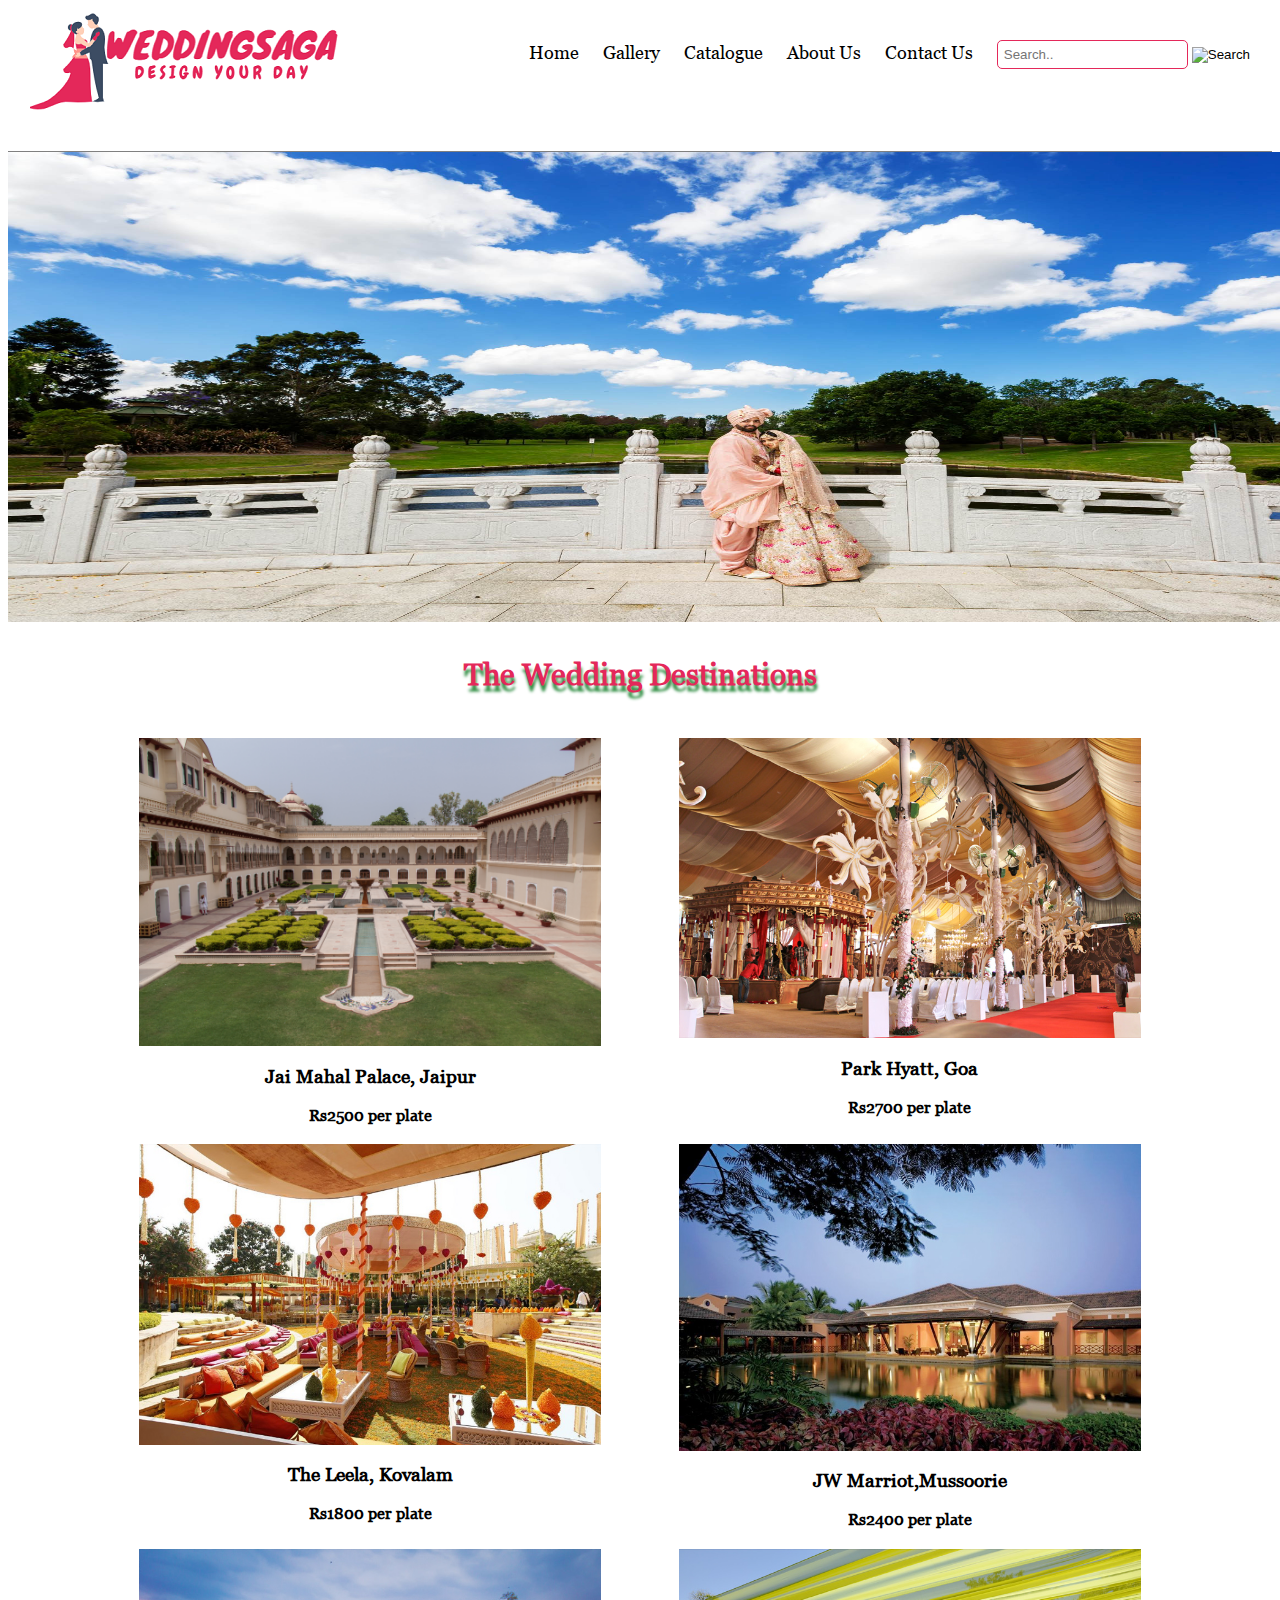
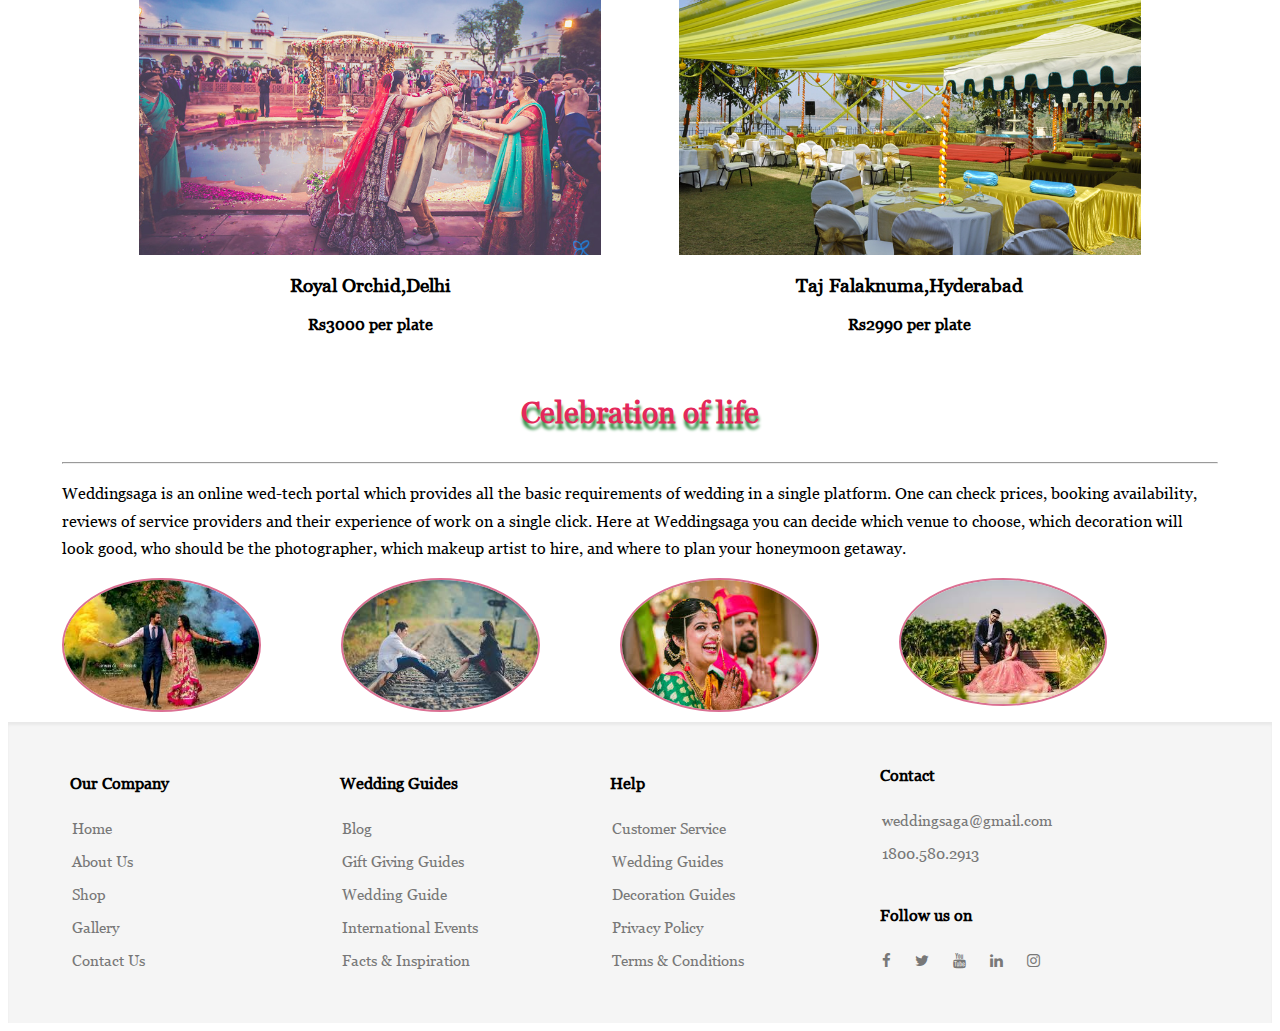
<file: weddream/index.html>
<!DOCTYPE HTML>
<html lang="en">
	<head>
		<title>Wedding Planners</title>
		<meta charset="UTF-8">
		<meta name="description" content="Wedding planner Website">
		<meta name="keywords" content="wedding, Order, feedback">
		<meta name="author" content="Harpreet And Prabhjot">
		<meta name="viewport" content="width=device-width, initial-scale=1.0">
		<link rel="icon" type="image/png" href="images/favicon.png" sizes="16x16">
		<link href="css/style.css" rel="stylesheet" type="text/css" media="all" />
		<link href="https://cdnjs.cloudflare.com/ajax/libs/font-awesome/4.6.3/css/font-awesome.css" rel="stylesheet" type="text/css" media="all" />
	</head>
	<body>
		<!--  ==== Header Section ==== -->
		<header class="header">
			<a href="index.html" class="logo"><img src="images/logo.png" alt="Logo"></a>
			<div class="header-right">
				<a href="index.html">Home</a>
				<a href="gallery.html">Gallery</a>
				<a target="_blank" href="products.html">Catalogue</a>
				<a href="aboutus.html">About Us</a>
				<a href="contactus.html">Contact Us</a>
				
				<form class="searchbar">
					<input type="text" name="search" placeholder="Search..">
					<input type="image" id="Search" src="https://www.ftdimg.com/pics/products/SearchIcon-new.jpg" title="Search" alt="Search">
				</form>				
			</div>
		</header>
		<section>
			<!--  ==== Slider Section ==== -->
			<div id="slider">
				<div id="slider-container" class="continueflow">
					<img src="images/banner1.jpg" alt="Banner" />
					<img src="images/banner2.jpg" alt="Banner" />
					<img src="images/banner3.jpg" alt="Banner" />
					<img src="images/banner4.jpg" alt="Banner" />
					<img src="images/banner5.jpg" alt="Banner" />	
			</div>
            </div>
			<!--  ==== New Arrivals Section ==== -->
			<div class="new-arrivals">
				<h1>The Wedding Destinations</h1>
				<div class="outer">
					<div class="box">
						<a href="product-detailed-charactertics.html">
							<img alt=" Jai Mahal Palace, Jaipur" src="images/event1.jpg"
							title="CLICK ME">
						</a>
						<h3>Jai Mahal Palace, Jaipur</h3>
						<h4>Rs2500 per plate</h4>
					</div>
					<div class="box">
						<a href="product-detailed-charactertics.html">
							<img alt="Park Hyatt, Goa" src="images/event2.jpg" title="CLICK ME">
						</a>
						<h3>Park Hyatt, Goa</h3>
						<h4>Rs2700 per plate</h4>
					</div>
					<div class="box" >
						<a href="product-detailed-charactertics.html">
							<img alt="The Leela, Kovalam" src="images/event3.jpg"
							title="CLICK ME">
						</a>
						<h3>The Leela, Kovalam</h3>
						<h4>Rs1800 per plate</h4>
					</div>
					<div class="box">
						<a href="product-detailed-charactertics.html">
							<img alt="JW Marriot,Mussoorie" src="images/event4.jpg" title="CLICK ME">
						</a>
						<h3>JW Marriot,Mussoorie</h3>
						<h4>Rs2400 per plate</h4>
					</div>
					<div class="box">
						<a href="product-detailed-charactertics.html">
							<img alt="Royal Orchid,Delhi" src="images/event5.jpg" title="CLICK ME">
						</a>
						<h3>Royal Orchid,Delhi</h3>
						<h4>Rs3000 per plate</h4>
					</div>
					<div class="box">
						<a href="product-detailed-charactertics.html">
							<img alt="Taj Falaknuma,Hyderabad" src="images/event6.jpg" title="CLICK ME">
						</a>
						<h3>Taj Falaknuma,Hyderabad</h3>
						<h4>Rs2990 per plate</h4>
					</div>
				</div>
			</div>
			<!--  ==== About Us Section ==== -->
			<div class="aboutus">
				<h1>Celebration of life</h1>
				<hr>
				<p>
					Weddingsaga is an online wed-tech portal which provides all the basic requirements of wedding in a single platform. One can check prices, booking availability, reviews of service providers and their experience of work on a single click. Here at Weddingsaga you can decide which venue to choose, which decoration will look good, who should be the photographer, which makeup artist to hire, and where to plan your honeymoon getaway.
				</p>
				<div class="storycontainer">
					<div class="boxstories"><a href="index.html">
							<img alt="Story1" src="images/story1.jpg"
                                 title="CLICK ME"></a>
					</div>
           <div class="boxstories"><a href="index.html">
							<img alt="Story2" src="images/story2.jpg"
                                 title="CLICK ME"></a>
					</div>
           <div class="boxstories"><a href="index.html">
							<img alt="Story3" src="images/story3.jpg"
							title="CLICK ME"></a>
					</div>
           <div class="boxstories"><a href="index.html">
							<img alt="Story4" src="images/story4.jpg"
							title="CLICK ME"></a>
					</div>
            </div>
            </div>
		</section>
		<!--  ==== Footer Section ==== -->
		<footer>
			<div class="footer-nav">
				<div class="footer-box">
					<h4>Our Company</h4>
					<ul>
						<li><a href="index.html">Home</a></li>
						<li><a href="aboutus.html">About Us</a></li>
						<li><a  href="products.html">Shop</a></li>
						<li><a href="gallery.html">Gallery</a></li>
						<li><a href="contactus.html">Contact Us</a></li>
					</ul>
				</div>
				<div class="footer-box">
					<h4>Wedding Guides</h4>
					<ul>
						<li><a href="javascript:void(0);">Blog</a></li>
						<li><a href="javascript:void(0);">Gift Giving Guides</a></li>
						<li><a href="javascript:void(0);">Wedding Guide</a></li>
						<li><a href="javascript:void(0);">International Events</a></li>
						<li><a href="javascript:void(0);">Facts & Inspiration</a></li>
					</ul>
				</div>
				<div class="footer-box">
					<h4>Help</h4>
					<ul>
						<li><a href="mailto:weddingsaga@gmail.com">Customer Service</a></li>
						<li><a href="mailto:weddingsaga@gmail.com">Wedding Guides</a></li>
						<li><a href="mailto:weddingsaga@gmail.com">Decoration Guides</a></li>
						<li><a href="privacy-policy.html">Privacy Policy</a></li>
						<li><a href="terms-conditions.html">Terms & Conditions</a></li>
					</ul>
				</div>
				<div class="footer-box">
					<h4>Contact</h4>
					<ul>
						<li><a href="mailto:weddingsaga@gmail.com">weddingsaga@gmail.com</a></li>
						<li><a href="tel:1800.580.2913">1800.580.2913</a></li>

					</ul>
					<h4 class="follow-us">Follow us on</h4>
					<ul class="social-icons">
						<li><a target="_blank" href="https://www.facebook.com/" class="social-icon"> <i class="fa fa-facebook"></i></a></li>
						<li><a target="_blank" href="https://twitter.com/?lang=en" class="social-icon"> <i class="fa fa-twitter"></i></a></li>
						<li><a target="_blank" href="https://www.youtube.com/" class="social-icon"> <i class="fa fa-youtube"></i></a></li>
						<li><a target="_blank" href="https://www.linkedin.com/feed/" class="social-icon"> <i class="fa fa-linkedin"></i></a></li>
						<li><a target="_blank" href="https://instagram.com/" class="social-icon"> <i class="fa fa-instagram"></i></a></li>
					</ul>					
				</div>
			</div>
		</footer>
	</body>
</html>
</file>
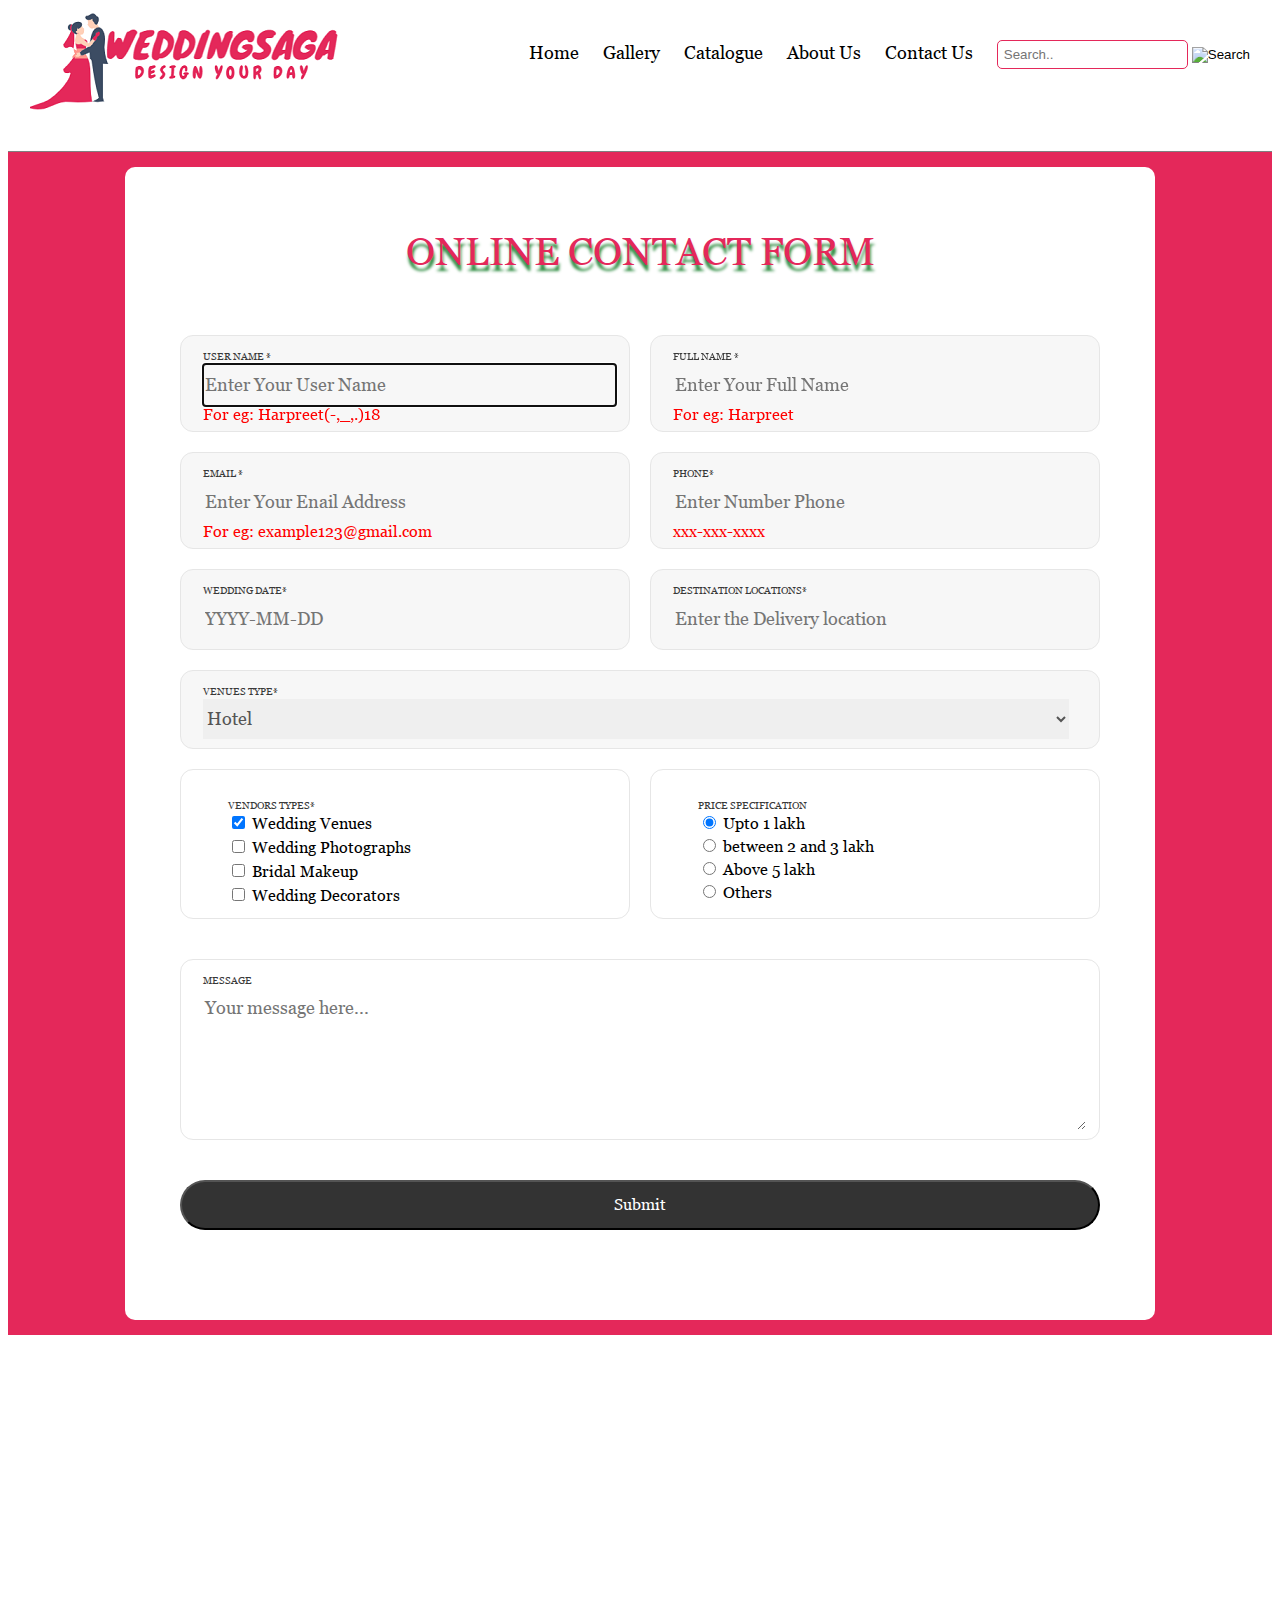
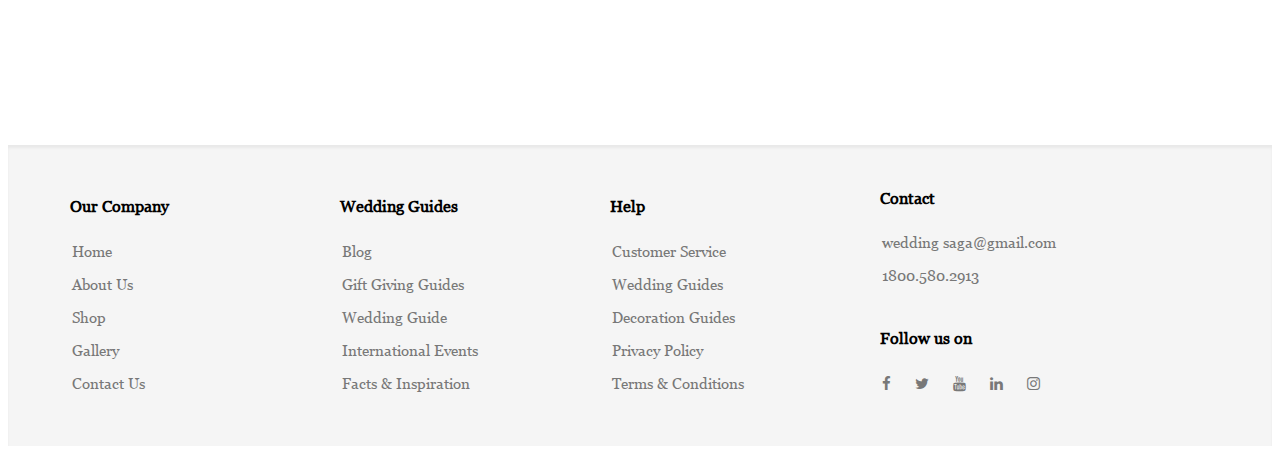
<file: weddream/contactus.html>
<!DOCTYPE HTML>
<html lang="en">
	<head>
		<title>Wedding Planners</title>
		<meta charset="UTF-8">
		<meta name="description" content="Wedding planner Website">
		<meta name="keywords" content="wedding, Order, feedback">
		<meta name="author" content="Harpreet And Prabhjot">
		<meta name="viewport" content="width=device-width, initial-scale=1.0">
		<link rel="icon" type="image/png" href="images/favicon.png" sizes="16x16">
		<link href="css/style.css" rel="stylesheet" type="text/css" media="all" />
		<link href="https://cdnjs.cloudflare.com/ajax/libs/font-awesome/4.6.3/css/font-awesome.css" rel="stylesheet" type="text/css" media="all" />
	</head>
	<body>
		<!--  ==== Header Section ==== -->
		<header class="header">
			<a href="index.html" class="logo"><img src="images/logo.png" alt="Logo"></a>
			<div class="header-right">
				<a href="index.html">Home</a>
				<a href="gallery.html">Gallery</a>
				<a target="_blank" href="products.html">Catalogue</a>
				<a href="aboutus.html">About Us</a>
				<a href="contactus.html">Contact Us</a>
				
				<form class="searchbar">
					<input type="text" name="search" placeholder="Search..">
					<input type="image" id="Search" src="https://www.ftdimg.com/pics/products/SearchIcon-new.jpg" title="Search" alt="Search">
				</form>				
			</div>
		</header>
		<!--  ==== Main Section ==== -->
		<main>
			<div class="container-contact">
				<div class="wrap-contact">
					<!--  ==== Form Start ==== -->
					<form class="contact-form" method="POST" action="index.html">
						<span class="contact-form-title">
							ONLINE CONTACT FORM
						</span>
						<div class="wrap-input bg1 rs1-wrap-input">
							<span class="label-input">USER NAME *</span>
							<input class="input" type="text" name="username" placeholder="Enter Your User Name" pattern="^[a-zA-Z][a-zA-Z0-9-_\.]{1,20}$" required autofocus>
							<span class="red-text">For eg: Harpreet(-,_,.)18</span>
						</div>
						<div class="wrap-input bg1 rs1-wrap-input">
							<span class="label-input">FULL NAME *</span>
							<input class="input" type="text" name="fullname" placeholder="Enter Your Full Name" pattern="[a-zA-Z]+" required>
							<span class="red-text">For eg: Harpreet</span>
						</div>
						<div class="wrap-input bg1 rs1-wrap-input">
							<span class="label-input">Email *</span>
							<input class="input" type="text" name="email" placeholder="Enter Your Enail Address" pattern="[a-z0-9._%+-]+@[a-z0-9.-]+\.[a-z]{2,}$" required>
							<span class="red-text">For eg: example123@gmail.com</span>
						</div>
						<div class="wrap-input bg1 rs1-wrap-input">
							<span class="label-input">Phone*</span>
							<input class="input" type="text" name="phone" placeholder="Enter Number Phone" pattern="\d{3}[\-]\d{3}[\-]\d{4}" required>
							<span class="red-text">xxx-xxx-xxxx</span>
						</div>
						<div class="wrap-input bg1 rs1-wrap-input">
							<span class="label-input">Wedding Date*</span>
							<input class="input" type="text" name="date" placeholder="YYYY-MM-DD"required>
						</div>
						<div class="wrap-input bg1 rs1-wrap-input">
							<span class="label-input">Destination Locations*</span>
							<input list="locations" class="input" name="location" placeholder="Enter the Delivery location">
							<datalist id="locations">
								<option value="Punjab">
								<option value="GOA">
								<option value="Mumbai">
								<option value="New Delhi">
								<option value="Other">
							</datalist>
						</div>
						<div class="wrap-input input-select bg1">
							<span class="label-input">Venues Type*</span>
							<div>
								<select class="js-select2" name="service">
									<option>Hotel</option>
									<option>Resorts</option>
									<option>Banquet hall</option>
									<option>Farm House</option>
								</select>
							</div>
						</div>
						<div class="w-full">
							<div class="wrap-contact-form-radio">
								<span class="label-input">Vendors Types*</span>
								<div class="contact-form-radio m-t-15">
									<input type="checkbox" name="VendorType" value="Venues" checked="checked">
									<label> Wedding Venues	</label>
								</div>
								<div class="contact-form-radio">
									<input type="checkbox" name="VendorType" value="Photographs">
									<label> Wedding Photographs </label>
								</div>
								<div class="contact-form-radio">
									<input type="checkbox" name="VendorType" value="BridalMAkeup">
									<label> Bridal Makeup</label>
								</div>
								<div class="contact-form-radio">
									<input type="checkbox" name="VendorType" value="DEcorators">
									<label> Wedding Decorators </label>
								</div>
							</div>
						</div>
						<div class="w-full">
							<div class="wrap-contact-form-radio">
								<span class="label-input">Price Specification</span>
								<div class="contact-form-radio m-t-15">
									<input type="radio" name="price" value="one" checked="checked">
									<label> Upto 1 lakh</label>
								</div>
								<div class="contact-form-radio">
									<input type="radio" name="price" value="two">
									<label>between 2 and 3 lakh</label>
								</div>
								<div class="contact-form-radio">
									<input type="radio" name="price" value="five">
									<label>	Above 5 lakh</label>
								</div>
								<div class="contact-form-radio">
									<input type="radio" name="price" value="other">
									<label> Others </label>
								</div>
							</div>
						</div>					
						<div class="wrap-input wrap-textarea validate-input bg0 rs1-alert-validate" data-validate = "Please Type Your Message">
							<span class="label-input">Message</span>
							<textarea class="input" name="message" placeholder="Your message here..."></textarea>
						</div>
						<div class="container-contact-form-btn">
							<button class="contact-form-btn">
								<span> Submit </span>
							</button>
						</div>
					</form>
				<!--  ==== Form End ==== -->
				</div>
			</div>
			<!--  ==== Google Map ==== -->
			<iframe class="contact-map" src="https://maps.google.com/maps?q=45.5440916,-73.6424363&h1=es;z=14&amp;output=embed"></iframe>
		</main>
		<!--  ==== Footer Section ==== -->
		<footer>
			<div class="footer-nav">
				<div class="footer-box">
					<h4>Our Company</h4>
					<ul>
						<li><a href="index.html">Home</a></li>
						<li><a href="aboutus.html">About Us</a></li>
						<li><a  href="products.html">Shop</a></li>
						<li><a href="gallery.html">Gallery</a></li>
						<li><a href="contactus.html">Contact Us</a></li>
					</ul>
				</div>
				<div class="footer-box">
					<h4>Wedding Guides</h4>
					<ul>
						<li><a href="javascript:void(0);">Blog</a></li>
						<li><a href="javascript:void(0);">Gift Giving Guides</a></li>
						<li><a href="javascript:void(0);">Wedding Guide</a></li>
						<li><a href="javascript:void(0);">International Events</a></li>
						<li><a href="javascript:void(0);">Facts & Inspiration</a></li>
					</ul>
				</div>
				<div class="footer-box">
					<h4>Help</h4>
					<ul>
						<li><a href="mailto:weddingsaga@gmail.com">Customer Service</a></li>
						<li><a href="mailto:weddingsaga@gmail.com">Wedding Guides</a></li>
						<li><a href="mailto:weddingsaga@gmail.com">Decoration Guides</a></li>
						<li><a href="privacy-policy.html">Privacy Policy</a></li>
						<li><a href="terms-conditions.html">Terms & Conditions</a></li>
					</ul>
				</div>
				<div class="footer-box">
					<h4>Contact</h4>
					<ul>
						<li><a href="mailto:weddingsaga@gmail.com">wedding saga@gmail.com</a></li>
						<li><a href="tel:1800.580.2913">1800.580.2913</a></li>

					</ul>
					<h4 class="follow-us">Follow us on</h4>
					<ul class="social-icons">
						<li><a target="_blank" href="https://www.facebook.com/" class="social-icon"> <i class="fa fa-facebook"></i></a></li>
						<li><a target="_blank" href="https://twitter.com/?lang=en" class="social-icon"> <i class="fa fa-twitter"></i></a></li>
						<li><a target="_blank" href="https://www.youtube.com/" class="social-icon"> <i class="fa fa-youtube"></i></a></li>
						<li><a target="_blank" href="https://www.linkedin.com/feed/" class="social-icon"> <i class="fa fa-linkedin"></i></a></li>
						<li><a target="_blank" href="https://instagram.com/" class="social-icon"> <i class="fa fa-instagram"></i></a></li>
					</ul>					
				</div>
			</div>
		</footer>
	</body>
</html>
</file>
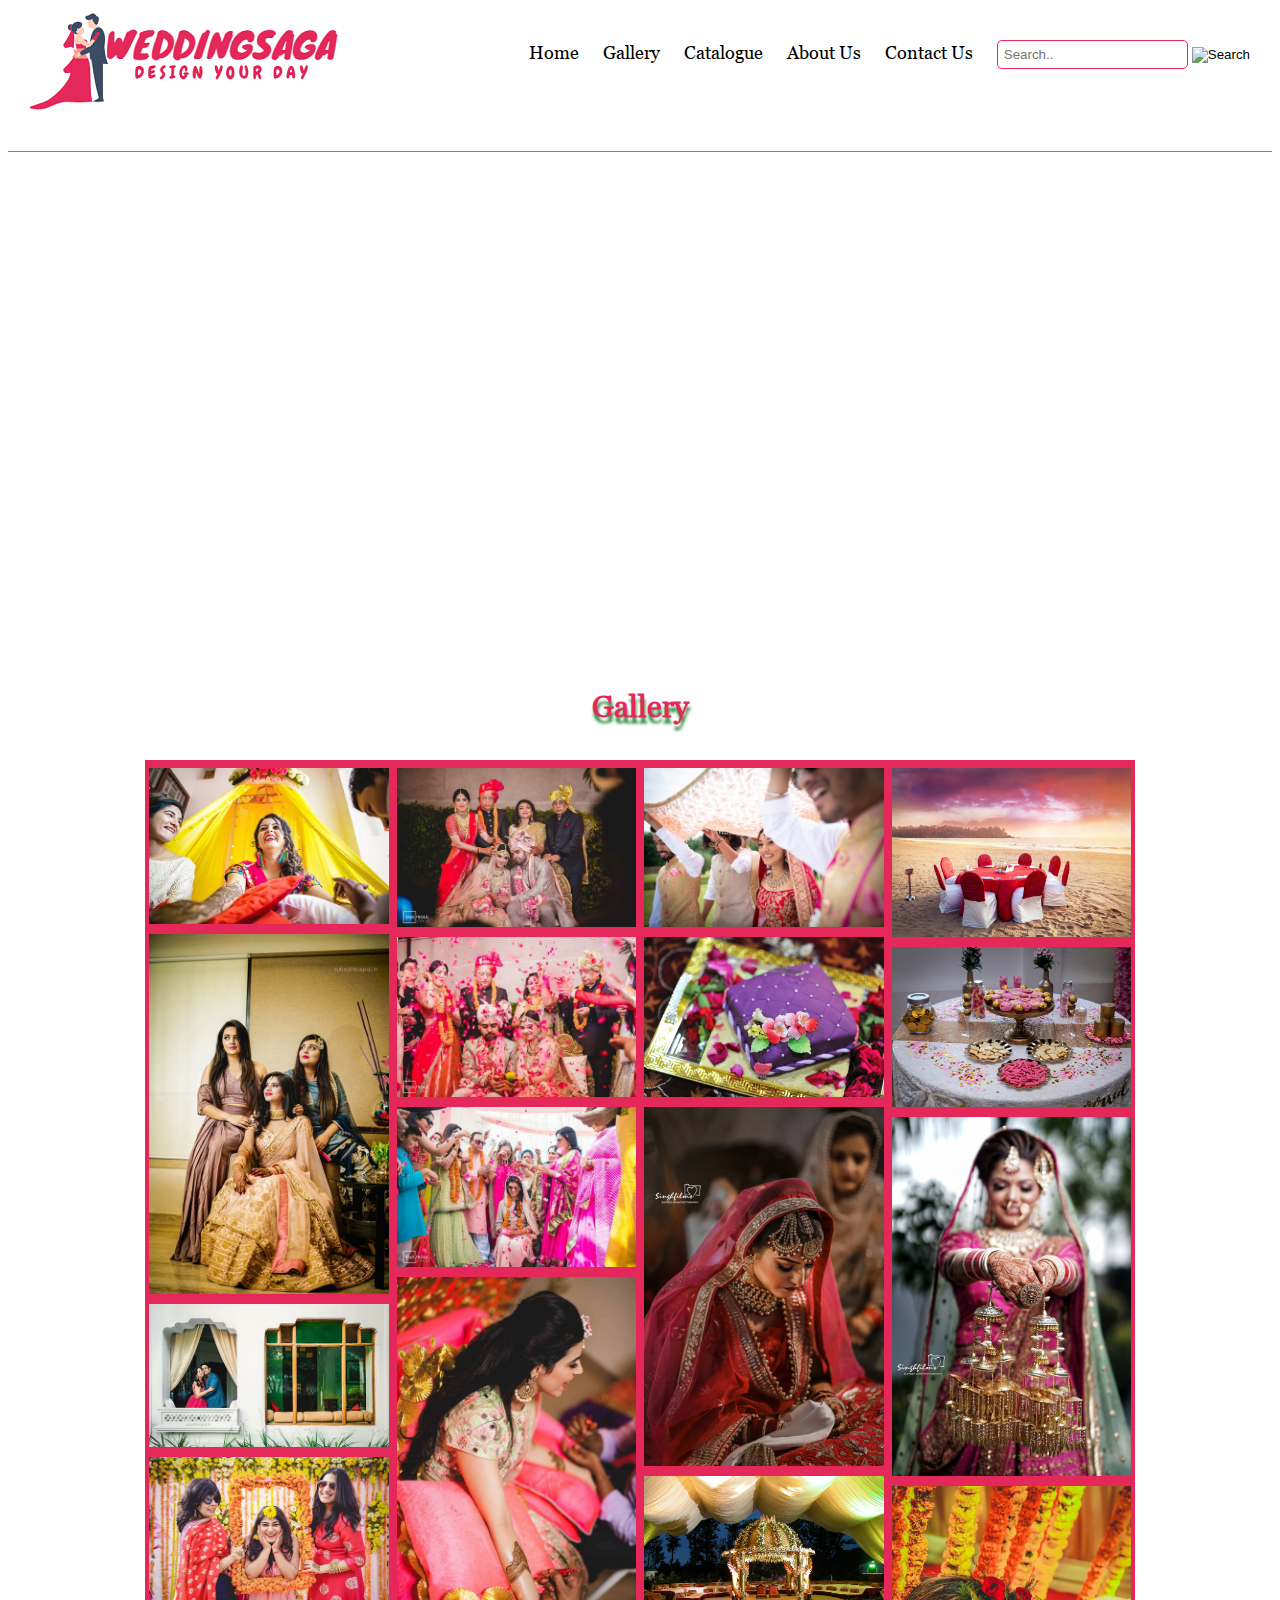
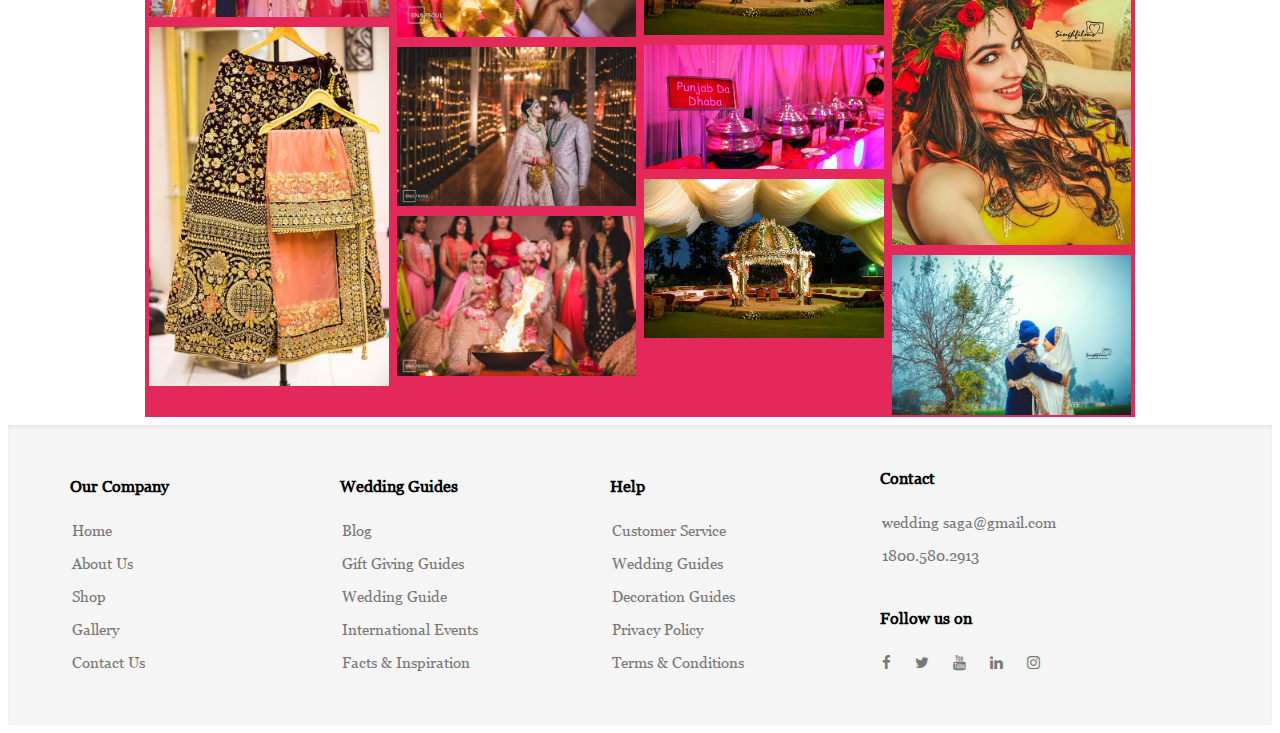
<file: weddream/gallery.html>
<!DOCTYPE HTML>
<html lang="en">
	<head>
		<title>Wedding Planners</title>
		<meta charset="UTF-8">
		<meta name="description" content="Wedding planner Website">
		<meta name="keywords" content="wedding, Order, feedback">
		<meta name="author" content="Harpreet And Prabhjot">
		<meta name="viewport" content="width=device-width, initial-scale=1.0">
		<link rel="icon" type="image/png" href="images/favicon.png" sizes="16x16">
		<link href="css/style.css" rel="stylesheet" type="text/css" media="all" />
		<link href="https://cdnjs.cloudflare.com/ajax/libs/font-awesome/4.6.3/css/font-awesome.css" rel="stylesheet" type="text/css" media="all" />
	</head>
	<body>
		<!--  ==== Header Section ==== -->
		<header class="header">
			<a href="index.html" class="logo"><img src="images/logo.png" alt="Logo"></a>
			<div class="header-right">
				<a href="index.html">Home</a>
				<a href="gallery.html">Gallery</a>
				<a target="_blank" href="products.html">Catalogue</a>
				<a href="aboutus.html">About Us</a>
				<a href="contactus.html">Contact Us</a>
				
				<form class="searchbar">
					<input type="text" name="search" placeholder="Search..">
					<input type="image" id="Search" src="https://www.ftdimg.com/pics/products/SearchIcon-new.jpg" title="Search" alt="Search">
				</form>				
			</div>
		</header>
    <!--  ==== Gallery Section ==== -->
		<div>
			<iframe class="video-frame" src="https://www.youtube.com/embed/1KvBZOC4PHs?start=11" frameborder="0" allow="accelerometer; autoplay; encrypted-media; gyroscope; picture-in-picture" allowfullscreen></iframe>
			<h1>Gallery</h1>
		</div>
		<section class="gallery-wrap">			
			<div class="row"> 
				<div class="column">
					<a href="product-detailed-charactertics.html">
						<img src="images/gallary1.jpg" alt="gallary1">
					</a>
					<a href="product-detailed-charactertics.html">
						<img src="images/gallary2.jpg" alt="gallary2">
					</a>
					<a href="product-detailed-charactertics.html">
						<img src="images/gallary3.jpg" alt="gallary3">
					</a>
					<a href="product-detailed-charactertics.html">
						<img src="images/gallary4.jpg" alt="gallary4">
					</a>
					<a href="product-detailed-charactertics.html">
						<img src="images/gallary17.jpg" alt="gallary17">
					</a>
				</div>
				<div class="column">
					<a href="product-detailed-charactertics.html">
						<img src="images/gallary6.jpg" alt="gallary6">
					</a>
					<a href="product-detailed-charactertics.html">
						<img src="images/gallary7.jpg" alt="gallary7">
					</a>
					<a href="product-detailed-charactertics.html">
						<img src="images/gallary8.jpg" alt="gallary8">
					</a>
					<a href="product-detailed-charactertics.html">
						<img src="images/gallary9.jpg" alt="gallary9">
					</a>
					<a href="product-detailed-charactertics.html">
						<img src="images/gallary10.jpg" alt="gallary10">
					</a>
					<a href="product-detailed-charactertics.html">
						<img src="images/gallary11.jpg" alt="gallary11">
					</a>
				 </div>  
			     <div class="column">
					<a href="product-detailed-charactertics.html">
						<img src="images/gallary12.jpg" alt="gallary12">
					</a>
					<a href="product-detailed-charactertics.html">
						<img src="images/gallary13.jpg" alt="gallary13">
					</a>
					<a href="product-detailed-charactertics.html">
						<img src="images/gallary14.jpg" alt="gallary14">
					</a>
					<a href="product-detailed-charactertics.html">
						<img src="images/gallary15.jpg" alt="gallary15">
					</a>
					<a href="product-detailed-charactertics.html">
						<img src="images/gallary16.jpg" alt="gallary16">
					</a>
					<a href="product-detailed-charactertics.html">
						<img src="images/gallary15.jpg" alt="gallary15">
					</a>
			     </div>
				 <div class="column">
					<a href="product-detailed-charactertics.html">
						<img src="images/gallary18.jpg" alt="gallary18">
					</a>
					<a href="product-detailed-charactertics.html">
						<img src="images/gallary19.jpg" alt="gallary19">
					</a>
					<a href="product-detailed-charactertics.html">
						<img src="images/gallary20.jpg" alt="gallary20">
					</a>
					<a href="product-detailed-charactertics.html">
						<img src="images/gallary21.jpg" alt="gallary21">
					</a>
					<a href="product-detailed-charactertics.html">
						<img src="images/gallary22.jpg" alt="gallary22">
					</a>
            
			     </div>
			</div>
		</section>
		<!--  ==== Footer Section ==== -->
		<footer>
			<div class="footer-nav">
				<div class="footer-box">
					<h4>Our Company</h4>
					<ul>
						<li><a href="index.html">Home</a></li>
						<li><a href="aboutus.html">About Us</a></li>
						<li><a  href="products.html">Shop</a></li>
						<li><a href="gallery.html">Gallery</a></li>
						<li><a href="contactus.html">Contact Us</a></li>
					</ul>
				</div>
				<div class="footer-box">
					<h4>Wedding Guides</h4>
					<ul>
						<li><a href="javascript:void(0);">Blog</a></li>
						<li><a href="javascript:void(0);">Gift Giving Guides</a></li>
						<li><a href="javascript:void(0);">Wedding Guide</a></li>
						<li><a href="javascript:void(0);">International Events</a></li>
						<li><a href="javascript:void(0);">Facts & Inspiration</a></li>
					</ul>
				</div>
				<div class="footer-box">
					<h4>Help</h4>
					<ul>
						<li><a href="mailto:weddingsaga@gmail.com">Customer Service</a></li>
						<li><a href="mailto:weddingsaga@gmail.com">Wedding Guides</a></li>
						<li><a href="mailto:weddingsaga@gmail.com">Decoration Guides</a></li>
						<li><a href="privacy-policy.html">Privacy Policy</a></li>
						<li><a href="terms-conditions.html">Terms & Conditions</a></li>
					</ul>
				</div>
				<div class="footer-box">
					<h4>Contact</h4>
					<ul>
						<li><a href="mailto:weddingsaga@gmail.com">wedding saga@gmail.com</a></li>
						<li><a href="tel:1800.580.2913">1800.580.2913</a></li>

					</ul>
					<h4 class="follow-us">Follow us on</h4>
					<ul class="social-icons">
						<li><a target="_blank" href="https://www.facebook.com/" class="social-icon"> <i class="fa fa-facebook"></i></a></li>
						<li><a target="_blank" href="https://twitter.com/?lang=en" class="social-icon"> <i class="fa fa-twitter"></i></a></li>
						<li><a target="_blank" href="https://www.youtube.com/" class="social-icon"> <i class="fa fa-youtube"></i></a></li>
						<li><a target="_blank" href="https://www.linkedin.com/feed/" class="social-icon"> <i class="fa fa-linkedin"></i></a></li>
						<li><a target="_blank" href="https://instagram.com/" class="social-icon"> <i class="fa fa-instagram"></i></a></li>
					</ul>					
				</div>
			</div>
		</footer>
	</body>
</html>
</file>
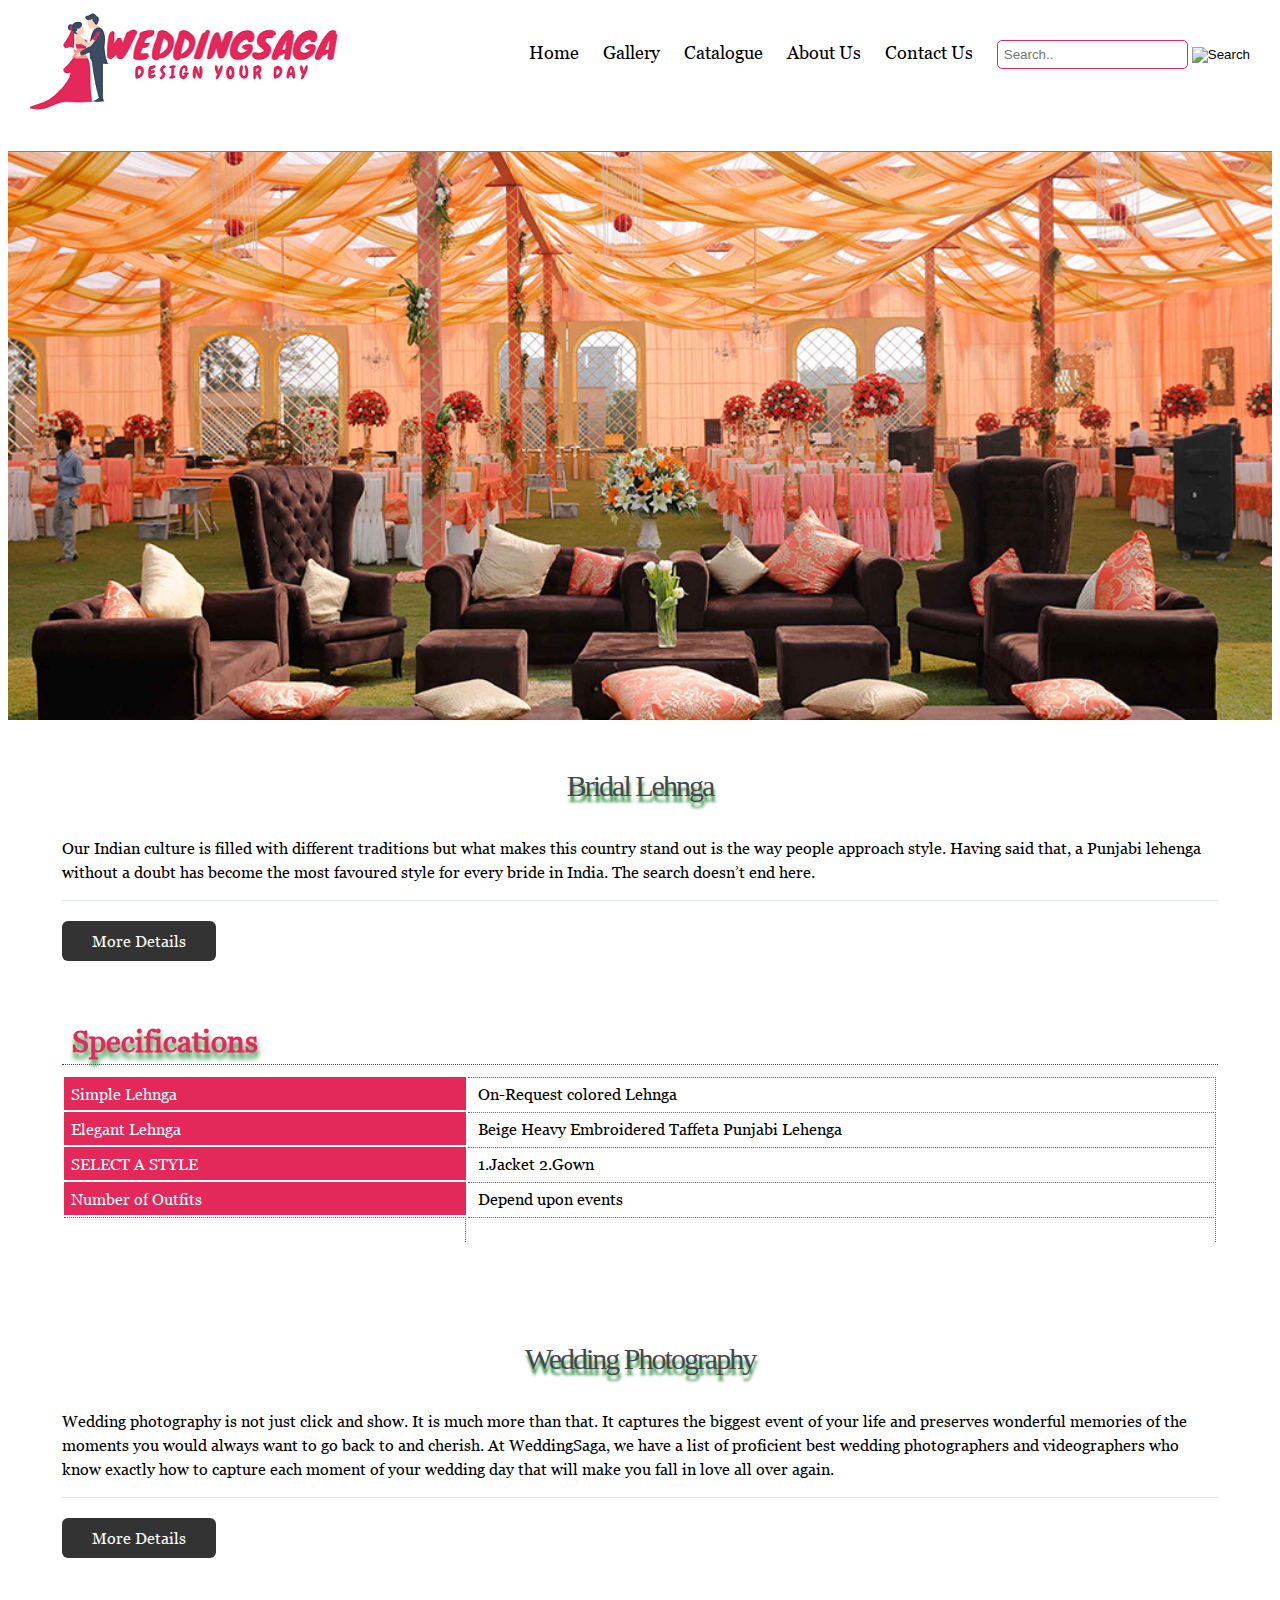
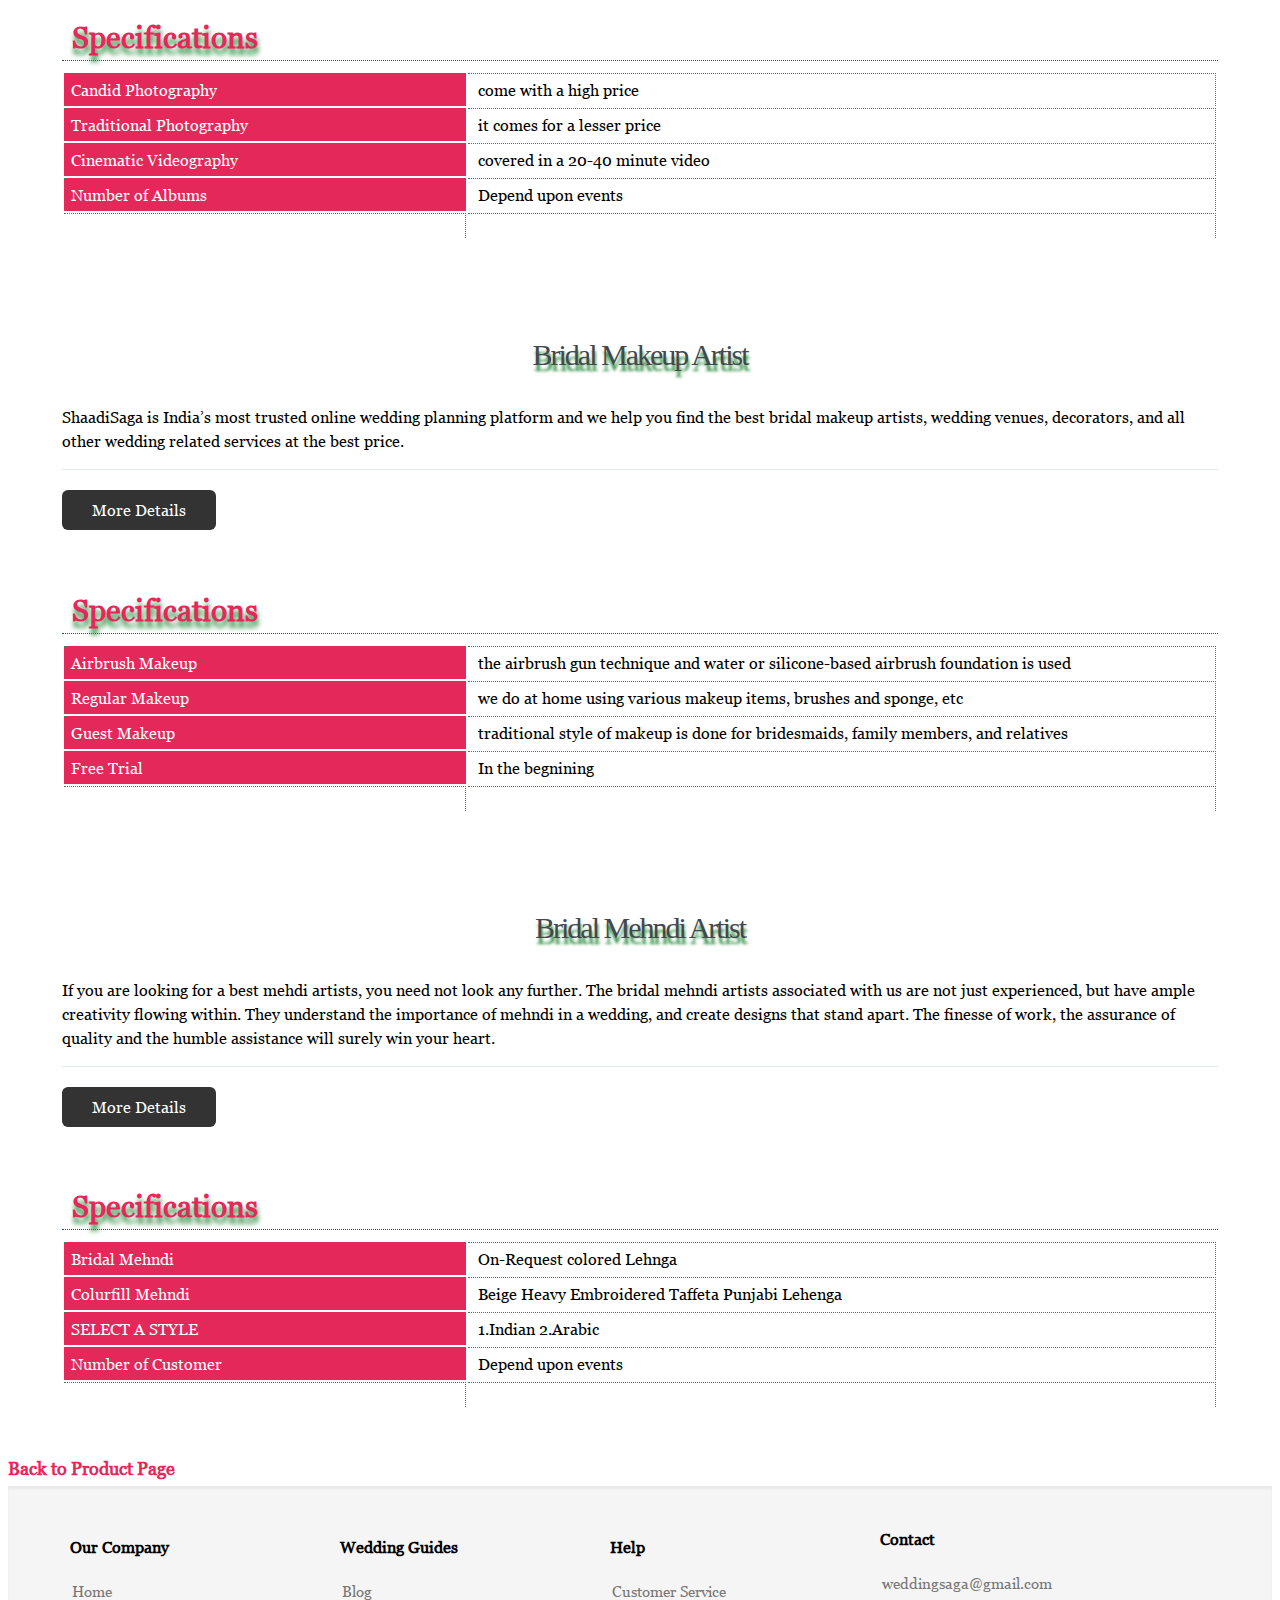
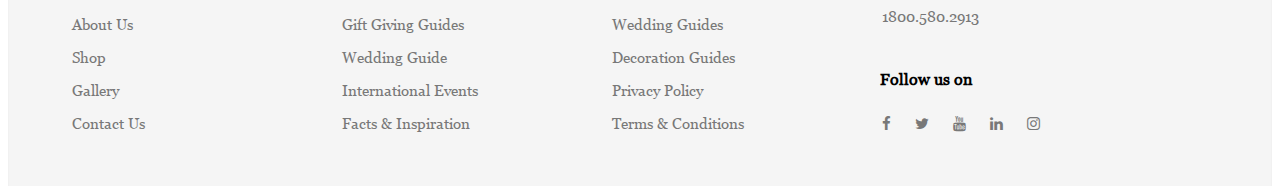
<file: weddream/product-detailed-charactertics.html>
<!DOCTYPE HTML>
<html lang="en">
	<head>
		<title>Wedding Planners</title>
		<meta charset="UTF-8">
		<meta name="description" content="Wedding planner Website">
		<meta name="keywords" content="wedding, Order, feedback">
		<meta name="author" content="Harpreet And Prabhjot">
		<meta name="viewport" content="width=device-width, initial-scale=1.0">
		<link rel="icon" type="image/png" href="images/favicon.png" sizes="16x16">
		<link href="css/style.css" rel="stylesheet" type="text/css" media="all" />
		<link href="https://cdnjs.cloudflare.com/ajax/libs/font-awesome/4.6.3/css/font-awesome.css" rel="stylesheet" type="text/css" media="all" />
	</head>
	<body>
		<!--  ==== Header Section ==== -->
		<header class="header">
			<a href="index.html" class="logo"><img src="images/logo.png" alt="Logo"></a>
			<div class="header-right">
				<a href="index.html">Home</a>
				<a href="gallery.html">Gallery</a>
				<a href="products.html">Catalogue</a>
				<a href="aboutus.html">About Us</a>
				<a href="contactus.html">Contact Us</a>
				
				<form class="searchbar">
					<input type="text" name="search" placeholder="Search..">
					<input type="image" id="Search" src="https://www.ftdimg.com/pics/products/SearchIcon-new.jpg" title="Search" alt="Search">
				</form>				
			</div>
		</header>
  <!--  ==== Main Section ==== -->
		<section class="product-detail">
			<div class="product-detail-img">
				<img src="images/product-detail-banner.jpg" alt="Bridal Lehnga Detail Banner">
			</div>
			<div class="container">
				<div class="product-description" id="bridaldetail">
					<h1>Bridal Lehnga</h1>
					<p>
						Our Indian culture is filled with different traditions but what makes this country stand out is the way people approach style. Having said that, a Punjabi lehenga without a doubt has become the most favoured style for every bride in India. The search doesn’t end here.
					</p>					
				</div>
				<div class="product-price">
					<a href="contactus.html" class="cart-btn">More Details</a>
				</div>										
			</div>
			<div class="spec">
				<div class="secHeader">
				   <span>Specifications</span>
				</div>
				<div class="table-content">
					<div class="pdTab" style="display:block;">
						<table>
							<tbody>
								<tr><td class="label">Simple Lehnga</td><td class="value">On-Request colored Lehnga</td></tr>
								<tr><td class="label">Elegant Lehnga</td><td class="value">Beige Heavy Embroidered Taffeta Punjabi Lehenga</td></tr>
								<tr><td class="label">SELECT A STYLE</td><td class="value">1.Jacket  2.Gown</td></tr>
								<tr><td class="label">Number of Outfits</td><td class="value">Depend upon events</td></tr>
								<tr><td class="lAttr">&nbsp;</td><td class="lAttr">&nbsp;</td></tr>
							</tbody>
						</table>
					</div>
				</div>
			</div>
			<div class="container">
				<div class="product-description" id=
				"photodetail">
					<h1>Wedding Photography</h1>
					<p>
						Wedding photography is not just click and show. It is much more than that. It captures the biggest event of your life and preserves wonderful memories of the moments you would always want to go back to and cherish. At WeddingSaga, we have a list of proficient best wedding photographers and videographers who know exactly how to capture each moment of your wedding day that will make you fall in love all over again.
					</p>					
				</div>
				<div class="product-price">
					
					<a href="contactus.html" class="cart-btn">More Details</a>
				</div>										
			</div>
			<div class="spec">
				<div class="secHeader">
				   <span>Specifications</span>
				</div>
				<div class="table-content">
					<div class="pdTab" style="display:block;">
						<table>
							<tbody>
								<tr><td class="label">Candid Photography </td><td class="value">come with a high price</td></tr>
								<tr><td class="label">Traditional Photography </td><td class="value">it comes for a lesser price</td></tr>
								<tr><td class="label">Cinematic Videography </td><td class="value">covered in a 20-40 minute video</td></tr>
								<tr><td class="label">Number of Albums</td><td class="value">Depend upon events</td></tr>
								<tr><td class="lAttr">&nbsp;</td><td class="lAttr">&nbsp;</td></tr>
							</tbody>
						</table>
					</div>
				</div>
			</div>
			<div class="container">
				<div class="product-description" id="makeupdetail">
					<h1>Bridal Makeup Artist</h1>
					<p>
						ShaadiSaga is India’s most trusted online wedding planning platform and we help you find the best bridal makeup artists, wedding venues, decorators, and all other wedding related services at the best price.
					</p>					
				</div>
				<div class="product-price">
					
					<a href="contactus.html" class="cart-btn">More Details</a>
				</div>										
			</div>
			<div class="spec">
				<div class="secHeader">
				   <span>Specifications</span>
				</div>
				<div class="table-content">
					<div class="pdTab" style="display:block;">
						<table>
							<tbody>
								<tr><td class="label">Airbrush Makeup</td><td class="value">the airbrush gun technique and water or silicone-based airbrush foundation is used</td></tr>
								<tr><td class="label">
                                Regular Makeup</td>
                            <td class="value">we do at home using various makeup items, brushes and sponge, etc</td></tr>
								<tr><td class="label">Guest Makeup</td><td class="value"> traditional style of makeup is done for bridesmaids, family members, and relatives</td></tr>
								<tr><td class="label">Free Trial</td><td class="value">In the begnining</td></tr>
								<tr><td class="lAttr">&nbsp;</td><td class="lAttr">&nbsp;</td></tr>
							</tbody>
						</table>
					</div>
				</div>
			</div>
			<div class="container">
				<div class="product-description" id="mehndidetail">
					<h1>Bridal Mehndi Artist</h1>
					<p>
						If you are looking for a best mehdi artists, you need not look any further. The bridal mehndi artists associated with us are not just experienced, but have ample creativity flowing within. They understand the importance of mehndi in a wedding, and create designs that stand apart. The finesse of work, the assurance of quality and the humble assistance will surely win your heart.
					</p>					
				</div>
				<div class="product-price">
					
					<a href="contactus.html" class="cart-btn">More Details</a>
				</div>										
			</div>
			<div class="spec">
				<div class="secHeader">
				   <span>Specifications</span>
				</div>
				<div class="table-content">
					<div class="pdTab" style="display:block;">
						<table>
							<tbody>
								<tr><td class="label">Bridal Mehndi</td><td class="value">On-Request colored Lehnga</td></tr>
								<tr><td class="label">Colurfill Mehndi</td><td class="value">Beige Heavy Embroidered Taffeta Punjabi Lehenga</td></tr>
								<tr><td class="label">SELECT A STYLE</td><td class="value">1.Indian  2.Arabic</td></tr>
								<tr><td class="label">Number of Customer</td><td class="value">Depend upon events</td></tr>
								<tr><td class="lAttr">&nbsp;</td><td class="lAttr">&nbsp;</td></tr>
							</tbody>
						</table>
					</div>
				</div>
			</div>
			<div class="previous-page">
				<a href="products.html">Back to Product Page</a>
			</div>
		</section>
		<!--  ==== Footer Section ==== -->
		<footer>
			<div class="footer-nav">
				<div class="footer-box">
					<h4>Our Company</h4>
					<ul>
						<li><a href="index.html">Home</a></li>
						<li><a href="aboutus.html">About Us</a></li>
						<li><a  href="products.html">Shop</a></li>
						<li><a href="gallery.html">Gallery</a></li>
						<li><a href="contactus.html">Contact Us</a></li>
					</ul>
				</div>
				<div class="footer-box">
					<h4>Wedding Guides</h4>
					<ul>
						<li><a href="javascript:void(0);">Blog</a></li>
						<li><a href="javascript:void(0);">Gift Giving Guides</a></li>
						<li><a href="javascript:void(0);">Wedding Guide</a></li>
						<li><a href="javascript:void(0);">International Events</a></li>
						<li><a href="javascript:void(0);">Facts & Inspiration</a></li>
					</ul>
				</div>
				<div class="footer-box">
					<h4>Help</h4>
					<ul>
						<li><a href="mailto:weddingsaga@gmail.com">Customer Service</a></li>
						<li><a href="mailto:weddingsaga@gmail.com">Wedding Guides</a></li>
						<li><a href="mailto:weddingsaga@gmail.com">Decoration Guides</a></li>
						<li><a href="privacy-policy.html">Privacy Policy</a></li>
						<li><a href="terms-conditions.html">Terms & Conditions</a></li>
					</ul>
				</div>
				<div class="footer-box">
					<h4>Contact</h4>
					<ul>
						<li><a href="mailto:weddingsaga@gmail.com">weddingsaga@gmail.com</a></li>
						<li><a href="tel:1800.580.2913">1800.580.2913</a></li>

					</ul>
					<h4 class="follow-us">Follow us on</h4>
					<ul class="social-icons">
						<li><a target="_blank" href="https://www.facebook.com/" class="social-icon"> <i class="fa fa-facebook"></i></a></li>
						<li><a target="_blank" href="https://twitter.com/?lang=en" class="social-icon"> <i class="fa fa-twitter"></i></a></li>
						<li><a target="_blank" href="https://www.youtube.com/" class="social-icon"> <i class="fa fa-youtube"></i></a></li>
						<li><a target="_blank" href="https://www.linkedin.com/feed/" class="social-icon"> <i class="fa fa-linkedin"></i></a></li>
						<li><a target="_blank" href="https://instagram.com/" class="social-icon"> <i class="fa fa-instagram"></i></a></li>
					</ul>					
				</div>
			</div>
		</footer>
	</body>
</html>
</file>
<file: weddream/css/style.css>
@font-face {  
	font-family: Georgia-serif ;  
	src: url( '../fonts/Georgia.ttf' );  
} 
body{
	line-height: 1;
	font-family:Georgia-serif;
}
a{text-decoration:none;}
.txt-rt{text-align:right;}
.txt-lt{text-align:left;}
.txt-center{text-align:center;}
.float-rt{float:right;}
.float-lt{float:left;}
.clear{clear:both;}
.pos-relative{position:relative;}
.pos-absolute{position:absolute;}
.display-block{display:block;}


/*** Header CSS  ***/

.header 
{
  overflow: hidden;
  padding: 20px 10px;
  border-bottom:1px solid grey;
 
}

.header a, .header .header-right form
{
  float: left;
  color: black;
  text-align: center;
  padding: 12px;
  text-decoration: none;
  font-size: 18px; 
  line-height: 25px;
  border-radius: 4px;
}

.header a.logo 
{
  font-size: 25px;
  font-weight: bold;
  margin-top:-30px;
}
.header a.logo:hover, .header-right a.searchb:hover
{
	background: none;
}
.header a:hover 
{
  background-color:#E4285A;
  color:white;
}

.header a:active 
{
  background-color:pink;
  color: white;
}
.header-right
{
  float: right;
}

/*** Navigation CSS ***/

nav ul
{
	padding: 0 0 0 1px;
    
}
nav li
{
	display: inline-block;
}
nav li a
{
    
	padding:10px 25px;
}

nav li a:hover
{
    color:white;
	cursor:pointer;
}

/***** Search Bar *****/

form.searchbar input[type=text] 
{
    padding: 6px;
    border: 1px solid #E4285A;
    border-radius: 5px;
    color:#E4285A;
}

form.searchbar input[type=image]
{
	vertical-align:middle; 
}

form.searchbar input[type=image]:hover
{
	cursor:pointer;
}
/****** Home Page Slider ******/

#slider
{
	position: relative;
	width:1500px;
	height:470px;
	margin: auto;
	overflow: hidden;
}

#slider-container
{
    width: 552%;
    position: absolute;
	animation: slider 22s infinite;
}

#slider-container img
{
	width:18%;
    height:500px;
}

@keyframes slider{
	0%{left:0%;}
	25%{left:-100%;}
	50%{left:-200%;}
	75%{left:-300%;}
	100%{left:-400%;}
}
/*** Home Page Section CSS  ***/

.outer
{
	display: flex;
	flex-wrap:wrap;
	padding:10px;
	justify-content: space-evenly;
}

.new-arrivals h1, .aboutus h1
{
	text-align: center;
	margin: 3%;
	color : #E4285A;
	font-size:30px;
}
.new-arrivals .outer
{	
	position: relative;
	margin: 0 auto;
    max-width: 72.3077em;
	text-align: center;
}
.new-arrivals .outer .box
{
	display: inline-block;
	width: 40%;
}
.new-arrivals .outer .box h3,.new-arrivals .outer .box h4
{
	font-family : Georgia-serif;
}
.new-arrivals .box img 
{
    max-width: 100%;
    height:auto;
    -webkit-filter: grayscale(0) blur(0);
	filter: grayscale(0) blur(0);
	-webkit-transition: .3s ease-in-out;
	transition: .3s ease-in-out;
}
/* Blur + Gray Scale */
.hover10 figure img {
	
}
.new-arrivals .box:hover img {
	-webkit-filter: grayscale(100%) blur(3px);
	filter: grayscale(100%) blur(3px);
}

.aboutus
{
	position: relative;
	margin: 0 auto;
    max-width: 72.3077em;
	font-family: Georgia-serif;
}
.aboutus p
{
	line-height:1.7em;
}
.storycontainer
{
    width:100%;
     display: flex;
    align-items: flex-start;
}
.boxstories img 
{
    
   width:70%;
   border-radius: 50%;
    border:2px;
     border-style: solid;
    border-color:#DB7093;    
}
/*** Footer CSS  ***/

footer 
{
	padding-top: 1.5em;
	margin-top: 0.5em;
	box-shadow: inset 0 3px 3px rgba(0, 0, 0, 0.05);
	padding-bottom: 2em;
	background-color: whitesmoke;
}
.footer-nav
{
	position: relative;
	margin: 0 auto;
    max-width: 72.3077em;
}
.footer-nav .footer-box
{
	width: 23%;
	display: inline-block;
}
.footer-nav ul
{
    padding: 0;
    list-style: none;
}
.footer-nav ul li
{
	margin:0 0 3px 0;
}
.footer-nav li a
{
	color: #787878;
	text-decoration: none;
	font-size:15px;
	line-height: 2em;
	padding:10px;
}
.footer-nav h4
{
	margin-left: 3%
}

.footer-nav li a:hover
{
	cursor:pointer;
	color: #3d5b99;
}
.follow-us
{
	margin-top:15%;
}
.social-icons li 
{
    vertical-align: top;
    display: inline;
}
.fa-facebook:hover,.fa-twitter:hover,.fa-youtube:hover,.fa-linkedin:hover,.fa-instagram:hover  
{
	cursor:pointer;
    color: #3d5b99;
}
/*** Gallery ***/
iframe
{
	width:100%;
}
.gallery-wrap .column img 
{
	width: 100%;
}
.spec 
{
	background-color: #fff;
}
.spec table
{
	width:100%
}
.spec .secHeader 
{
	border-bottom: 1px dotted #2A4B78;
	padding: 0 0 7px 10px;
	font-size: 25px;
	font-weight: bold;
}
.spec table td.label 
{
	background-color: #E4285A;
	width: 35%;
	color: #fff;
	padding: 7px;
}
.spec td 
{
	padding: 3px 1px 3px 10px;
	border-top: 1px dotted #2C8B3F;
	border-right: 1px dotted #2C8B3F;
	line-height: 18px;
}
.spec .content td
{
	font-size: 20px;
}
.secHeader span
{
	width: 100%;
	text-align: center;
	color: #E4285A;
    text-shadow: 1px 6px 5px #2C8B3F;
	font-size: 30px;
}
.spec .table-content
{
	margin-top:10px;;
}
.gallery-wrap
{
	width: 990px;
	background: #E4285A;
	margin: 0 auto;
}
.gallery-wrap .column img:hover
{
	transform:scale(2);
}
h1
{
	text-align: center;
	margin: 3%;
	color : #E4285A;
	text-shadow: 1px 6px 3px #2C8B3F;
	font-size:30px;
}
.row 
{
	display: flex;
}
.column 
{
	flex: 25%;
	padding: 0 4px;
}
.column img
{
	margin-top: 8px;
}
/*** Contact Form ***/

.container-contact 
{
	min-height: 100vh;
	display: flex;
	flex-wrap: wrap;
	justify-content: center;
	align-items: center;
	padding: 15px;
	background: #E4285A;
 
}
.container-contact-form-btn 
{
	display: flex;
	flex-wrap: wrap;
	justify-content: center;
	padding-top: 20px;
	width: 100%;
}
.wrap-contact
{
	width: 920px;
	background: #fff;
	border-radius: 10px;
	overflow: hidden;
	padding: 62px 55px 90px 55px;
}
.wrap-contact-form-radio 
{
	width: 100%;
	padding: 15px 25px 0 25px;
}
.contact-form 
{
  width: 100%;
  display: flex;
  flex-wrap: wrap;
  justify-content: space-between;
}
.contact-form-title
{
  display: block;
  width: 100%;
  font-family: Georgia-serif;
  font-size: 39px;
  color: #333333;color: #E4285A;
  text-shadow: 1px 6px 3px #2C8B3F;line-height: 1.2;
  text-align: center;
  padding-bottom: 59px;
}
.contact-form-btn 
{
  display: flex;
  justify-content: center;
  align-items: center;
  padding: 0 20px;
  width: 100%;
  height: 50px;
  background-color: #333333;
  border-radius: 25px;
  font-family: Georgia-serif;
  font-size: 16px;
  color: #fff;
  line-height: 1.2;
  transition: all 0.4s;
}
.contact-form-btn:hover 
{
  background-color: #00ad5f;
}
.contact-form-radio 
{
  padding-bottom: 5px;
}

.wrap-input
{
  width: 100%;
  position: relative;
  border: 1px solid #e6e6e6;
  border-radius: 13px;
  padding: 10px 30px 9px 22px;
  margin-bottom: 20px;
}

.rs1-wrap-input 
{
  width: 43%;
}

.label-input 
{
  font-family:Georgia-serif;
  font-size: 10px;
  color: #393939;
  line-height: 1.5;
  text-transform: uppercase;
}

.input 
{
  display: block;
  width: 100%;
  background: transparent;
  font-family: Georgia-serif;
  font-size: 18px;
  color: #555555;
  line-height: 1.2;
  padding-right: 15px;
}
.red-text
{
	color: red;
}
.js-select2
{
	height: 40px;
    border: none;
    width: 100%;
	font-size: 18px;
    color: #555555;
	font-family: Georgia-serif;
}

input.input 
{
  height: 40px;
  border: none;
}
textarea.input
{
  min-height: 120px;
  padding-top: 9px;
  padding-bottom: 13px;
  border:none;
}
.wrap-textarea
{
	margin-top:20px;
}

.input:focus + .focus-input::before 
{
  width: 100%;
}

.has-val.input + .focus-input::before 
{
  width: 100%;
}
.input-radio:checked + .label-radio::after 
{
  display: block;
}

.bg0 {background-color: #fff;}
.bg1 {background-color: #f7f7f7;}

iframe.contact-map
{
	border:none;
	width:100%;
	height:400px;
}
iframe.video-frame
{
	width:100%;
	height:500px;
}
#map 
{
	height: 425px;
}
.w-full
{
	position: relative;
	border: 1px solid #e6e6e6;
	border-radius: 13px;
	padding: 10px 30px 9px 22px;
	margin-bottom: 20px;
	width: 43%;
}
/*** Catalogue*products ***/
.product
{
	display: flex;
	flex-wrap:wrap;
	padding:10px;
	justify-content: space-evenly;
}
.product img:hover
{
-moz-box-shadow: 0 0 5px 5px #888;
-webkit-box-shadow: 0 0 5px 5px#888;
box-shadow: 0 0 5px 5px #888;
}
.Products_List h1
{
	text-align: center;
	margin: 3%;
	color : #E4285A;
	text-shadow: 1px 6px 3px #2C8B3F;
	font-size:30px;
}
.Products_List h1:hover
{
	transform:scale(2);
}
div.product 
{
	margin-left: 30px;
	margin-top: 30px;
	width: 300px;
	padding: 15px;
	display: inline-block;
}

div.product img, .product-detail-img img
{
	width: 100%;
}
.product_name, .product_price, .product_des 
{
	font-family: Georgia-serif;
	font-size: 14px;
	font-weight: bold;
	text-align: center;
	color: #000;
	margin-top: 10px;
}
.product-description h1
{
	color: #E4285A;
    text-shadow: 1px 6px 3px #2C8B3F;
}
.product-detail .container, .spec
{
	position: relative;
	margin: 0 auto;
    max-width: 72.3077em;
	margin-bottom: 4%;
}

/***  Product Detail  ***/
.container 
{
	padding: 15px;
	background: #fff;
	margin-top:12px;
}
.img-column img
{
	max-width: 100%;
}
.product-description 
{
	border-bottom: 1px solid #E1E8EE;
	margin-bottom: 20px;
}
.product-description h1 
{
	font-weight: 300;
	font-size: 30px;
	color: #43484D;
	letter-spacing: -2px;
	font-family: Georgia;
}
.product-description p
{
	line-height: 24px;
}
.product-description ul 
{
	line-height:24px;
}
.product-description ul li 
{
	list-style: circle;
}
.product-price 
{
	display: flex;
	align-items: center;
}

.cart-btn 
{
	background-color: #333333;
	border-radius: 6px;
	color: #FFFFFF;
	padding: 12px 30px;
}
.cart-btn:hover 
{
  background-color: #00ad5f;
}
.read-more
{
	font-size: 18px;
	font-weight: bold;
}
.previous-page
{
	font-size: 18px;
	font-weight: bold;
	margin-top:21px;
}
.previous-page a
{
	color: #E4285A;
}
/*********** About us ***********/
.aboutus-img img
{
	width: 100%;
}
.aboutus-img img:hover 
{
	opacity: 0.5;
}
/********** Responsive CSS **********/
@media (max-width: 768px) {
  .rs1-wrap-input {
    width: 100%;
  }
  footer,.searchbar, #slider{
   display:none;
  }
  .header a {
    float: none;
    display: block;
    text-align: center;s
  }
  
  .header-right {
    float: none;
  }

}
@media (max-width: 576px) {
  .wrap-contact {
    padding: 62px 15px 90px 15px;
  }

  .wrap-input {
    padding: 10px 10px 9px 10px;
  }
  footer,.searchbar,#slider{
   display:none;
  }
  .header a {
    float: none;
    display: block;
    text-align: center;
  }  
  .header-right {
    float: none;
  }
}
</file>
